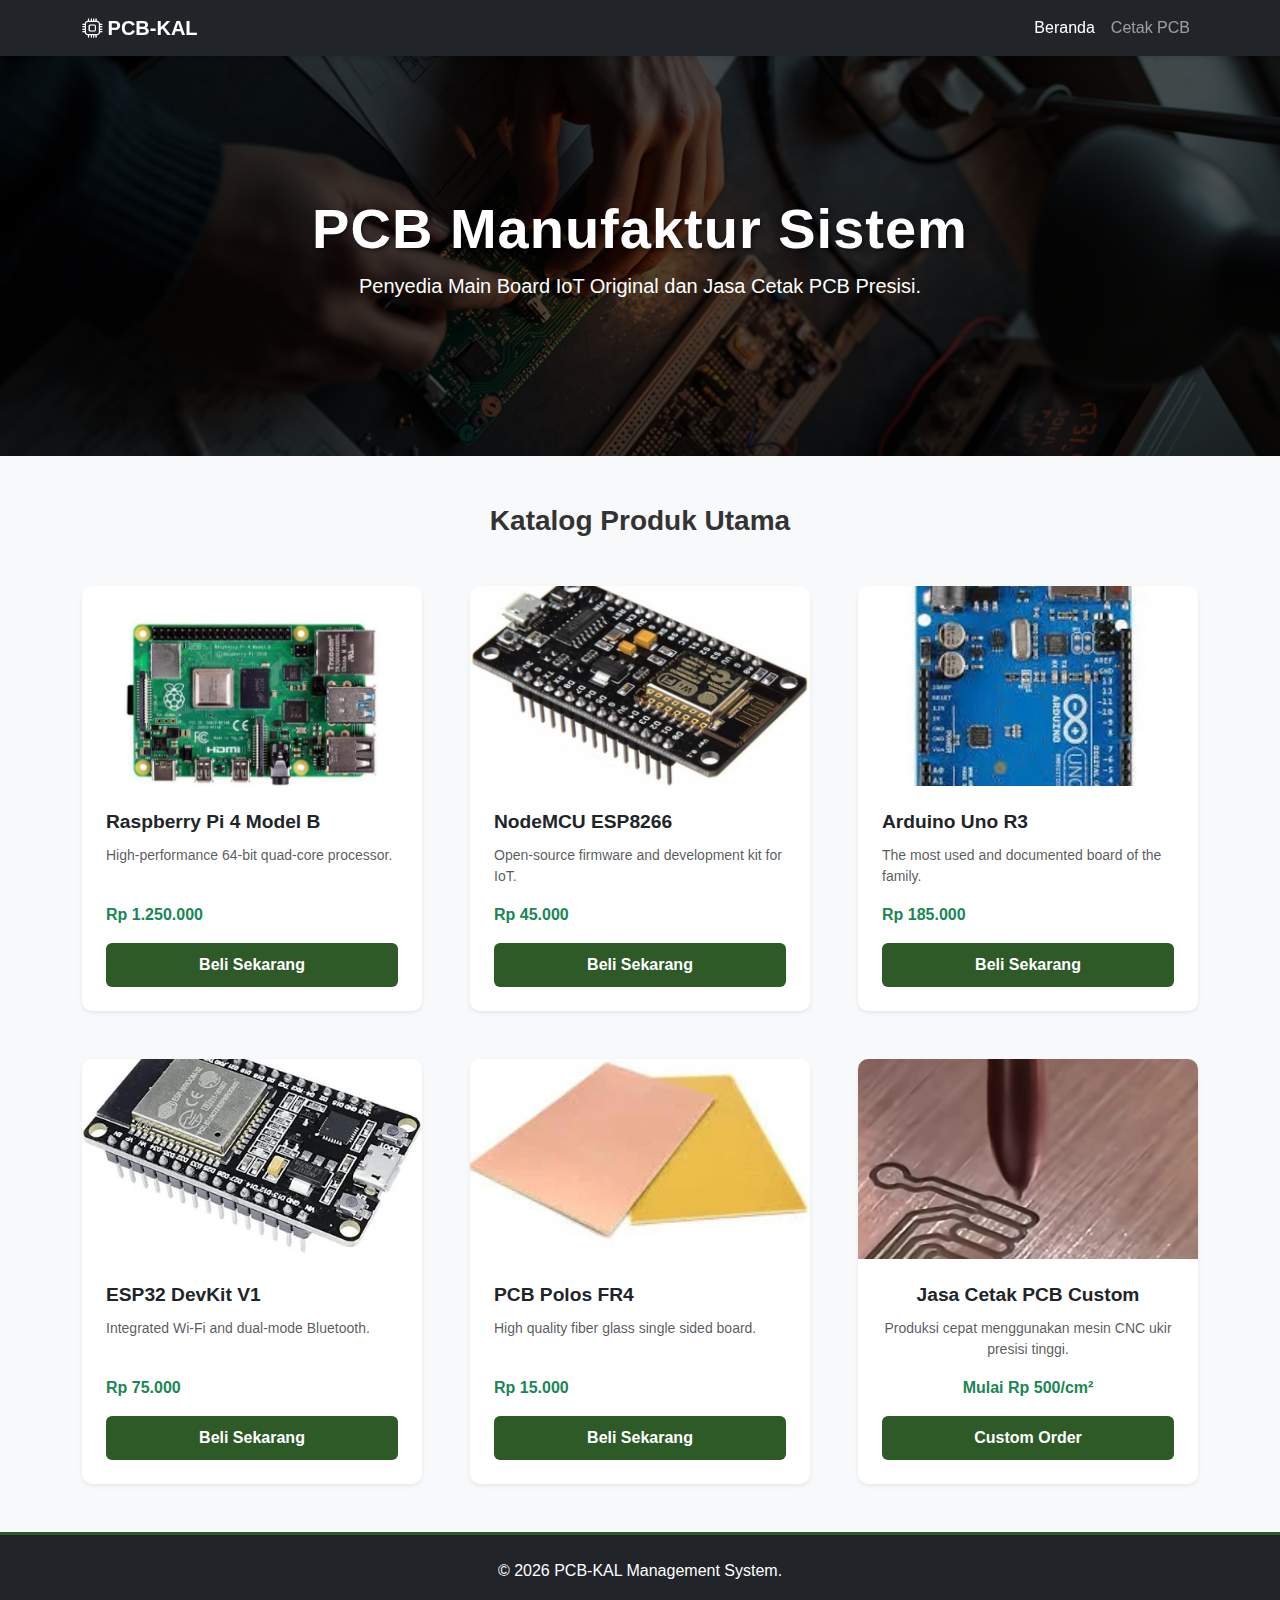
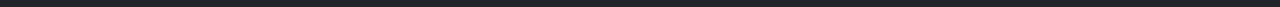
<file: index.html>
<!DOCTYPE html>
<html lang="id">
<head>
    <meta charset="UTF-8">
    <meta name="viewport" content="width=device-width, initial-scale=1.0">
    <title>PCB-KAL</title>
    <link href="https://cdn.jsdelivr.net/npm/bootstrap@5.3.0/dist/css/bootstrap.min.css" rel="stylesheet">
    <link rel="stylesheet" href="https://cdn.jsdelivr.net/npm/bootstrap-icons@1.11.0/font/bootstrap-icons.css">
    <link rel="stylesheet" href="css/style.css">
</head>
<body>
    <nav class="navbar navbar-expand-lg navbar-dark bg-dark sticky-top">
        <div class="container">
            <a class="navbar-brand fw-bold" href="index.html"><i class="bi bi-cpu"></i> PCB-KAL</a>
            <button class="navbar-toggler" type="button" data-bs-toggle="collapse" data-bs-target="#navbarNav">
                <span class="navbar-toggler-icon"></span>
            </button>
            <div class="collapse navbar-collapse" id="navbarNav">
                <ul class="navbar-nav ms-auto">
                    <li class="nav-item"><a class="nav-link active" href="index.html">Beranda</a></li>
                    <li class="nav-item"><a class="nav-link" href="cetakPcb.html">Cetak PCB</a></li>
                </ul>
            </div>
        </div>
    </nav>

    <header class="hero text-center text-white py-5">
        <div class="container">
            <h1 class="display-4 fw-bold">PCB Manufaktur Sistem</h1>
            <p class="lead">Penyedia Main Board IoT Original dan Jasa Cetak PCB Presisi.</p>
        </div>
    </header>

    <div class="container py-5">
        <h3 class="mb-5 text-center fw-bold">Katalog Produk Utama</h3>
        
        <div class="row g-5">
            <div class="col-md-4">
                <div class="card h-100 shadow-sm border-0">
                    <img src="assets/raspberry_pi.jpg" class="card-img-top" alt="Raspberry Pi" style="height: 200px; object-fit: cover;">
                    <div class="card-body d-flex flex-column">
                        <h5 class="fw-bold">Raspberry Pi 4 Model B</h5>
                        <p class="text-muted small">High-performance 64-bit quad-core processor.</p>
                        <div class="mt-auto">
                            <p class="fw-bold text-success">Rp 1.250.000</p>
                            <a href="cetakPcb.html" class="btn btn-success w-100">Beli Sekarang</a>
                        </div>
                    </div>
                </div>
            </div>

            <div class="col-md-4">
                <div class="card h-100 shadow-sm border-0">
                    <img src="assets/nodemcu.jpg" class="card-img-top" alt="NodeMCU" style="height: 200px; object-fit: cover;">
                    <div class="card-body d-flex flex-column">
                        <h5 class="fw-bold">NodeMCU ESP8266</h5>
                        <p class="text-muted small">Open-source firmware and development kit for IoT.</p>
                        <div class="mt-auto">
                            <p class="fw-bold text-success">Rp 45.000</p>
                            <a href="cetakPcb.html" class="btn btn-success w-100">Beli Sekarang</a>
                        </div>
                    </div>
                </div>
            </div>

            <div class="col-md-4">
                <div class="card h-100 shadow-sm border-0">
                    <img src="assets/arduino.jpg" class="card-img-top" alt="Arduino Uno" style="height: 200px; object-fit: cover;">
                    <div class="card-body d-flex flex-column">
                        <h5 class="fw-bold">Arduino Uno R3</h5>
                        <p class="text-muted small">The most used and documented board of the family.</p>
                        <div class="mt-auto">
                            <p class="fw-bold text-success">Rp 185.000</p>
                            <a href="cetakPcb.html" class="btn btn-success w-100">Beli Sekarang</a>
                        </div>
                    </div>
                </div>
            </div>

            <div class="col-md-4">
                <div class="card h-100 shadow-sm border-0">
                    <img src="assets/esp32.jpg" class="card-img-top" alt="ESP32" style="height: 200px; object-fit: cover;">
                    <div class="card-body d-flex flex-column">
                        <h5 class="fw-bold">ESP32 DevKit V1</h5>
                        <p class="text-muted small">Integrated Wi-Fi and dual-mode Bluetooth.</p>
                        <div class="mt-auto">
                            <p class="fw-bold text-success">Rp 75.000</p>
                            <a href="cetakPcb.html" class="btn btn-success w-100">Beli Sekarang</a>
                        </div>
                    </div>
                </div>
            </div>

            <div class="col-md-4">
                <div class="card h-100 shadow-sm border-0">
                    <img src="assets/pcb_polos.jpg" class="card-img-top" alt="PCB Polos" style="height: 200px; object-fit: cover;">
                    <div class="card-body d-flex flex-column">
                        <h5 class="fw-bold">PCB Polos FR4</h5>
                        <p class="text-muted small">High quality fiber glass single sided board.</p>
                        <div class="mt-auto">
                            <p class="fw-bold text-success">Rp 15.000</p>
                            <a href="cetakPcb.html" class="btn btn-success w-100">Beli Sekarang</a>
                        </div>
                    </div>
                </div>
            </div>

            <div class="col-md-4">
                <div class="card h-100 shadow-sm border-0">
                    <img src="assets/mesin_pcb.jpg" class="card-img-top" alt="Mesin Ukir PCB" style="height: 200px; object-fit: cover;">
                    <div class="card-body d-flex flex-column text-center">
                        <h5 class="fw-bold">Jasa Cetak PCB Custom</h5>
                        <p class="text-muted small">Produksi cepat menggunakan mesin CNC ukir presisi tinggi.</p>
                        <div class="mt-auto">
                            <p class="fw-bold text-success">Mulai Rp 500/cm²</p>
                            <a href="cetakPcb.html" class="btn btn-success w-100">Custom Order</a>
                        </div>
                    </div>
                </div>
            </div>
        </div>
    </div>

    <footer class="bg-dark text-white text-center py-4">
        <p class="mb-0">&copy; 2026 PCB-KAL Management System.</p>
    </footer>

    <script src="https://cdn.jsdelivr.net/npm/bootstrap@5.3.0/dist/js/bootstrap.bundle.min.js"></script>
</body>
</html>
</file>
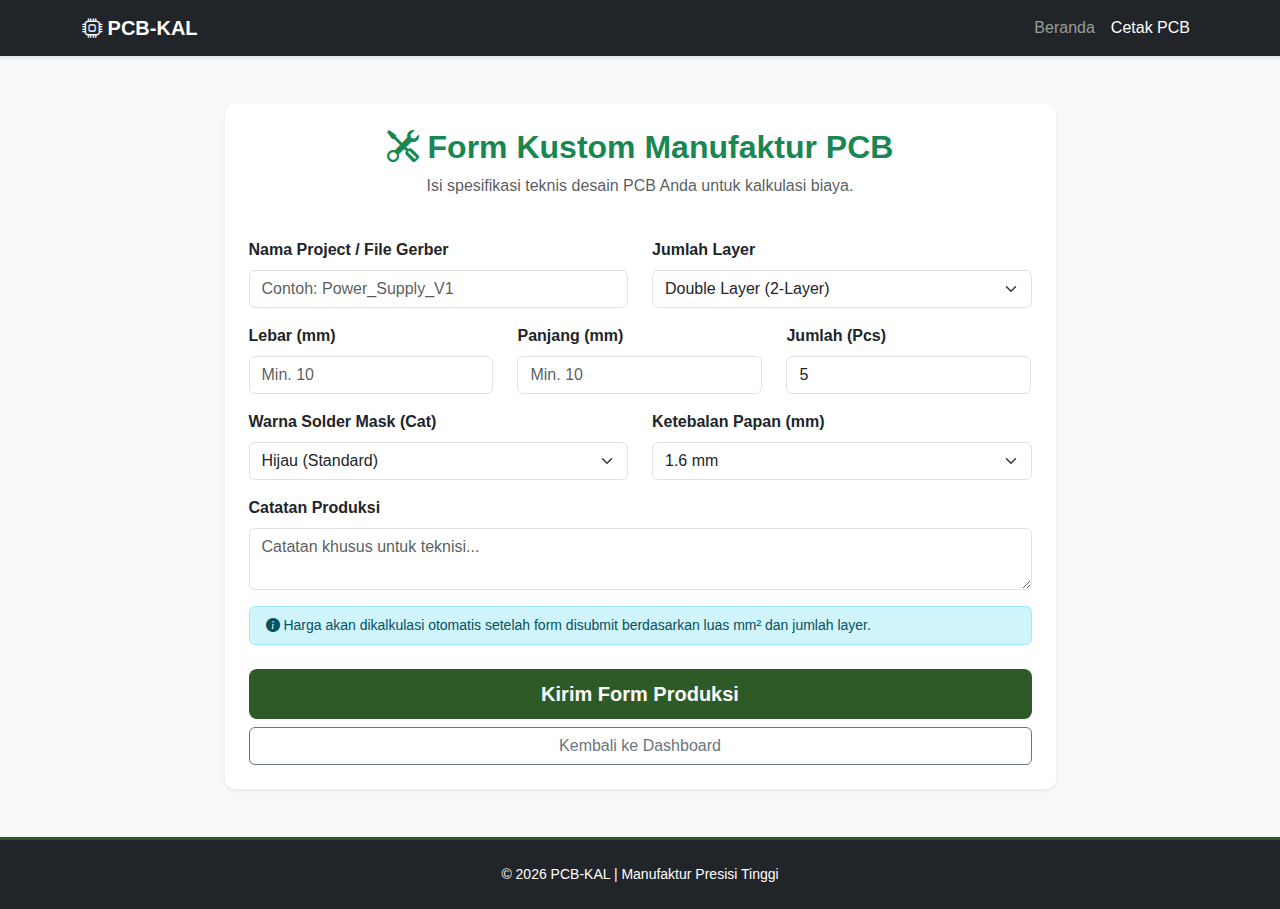
<file: cetakPcb.html>
<!DOCTYPE html>
<html lang="id">
<head>
    <meta charset="UTF-8">
    <meta name="viewport" content="width=device-width, initial-scale=1.0">
    <title>PCB-KAL | Form Custom PCB</title>
    <link href="https://cdn.jsdelivr.net/npm/bootstrap@5.3.0/dist/css/bootstrap.min.css" rel="stylesheet">
    <link rel="stylesheet" href="https://cdn.jsdelivr.net/npm/bootstrap-icons@1.11.0/font/bootstrap-icons.css">
    <link rel="stylesheet" href="css/style.css">
</head>
<body class="bg-light">
    <nav class="navbar navbar-expand-lg navbar-dark bg-dark">
        <div class="container">
            <a class="navbar-brand fw-bold" href="index.html"><i class="bi bi-cpu"></i> PCB-KAL</a>
            <div class="collapse navbar-collapse">
                <ul class="navbar-nav ms-auto">
                    <li class="nav-item"><a class="nav-link" href="index.html">Beranda</a></li>
                    <li class="nav-item"><a class="nav-link active" href="pesanan.html">Cetak PCB</a></li>
                </ul>
            </div>
        </div>
    </nav>

    <div class="container my-5">
        <div class="row justify-content-center">
            <div class="col-md-9">
                <div class="card shadow-sm border-0 p-4">
                    <div class="text-center mb-4">
                        <h2 class="text-success fw-bold"><i class="bi bi-tools"></i> Form Kustom Manufaktur PCB</h2>
                        <p class="text-muted">Isi spesifikasi teknis desain PCB Anda untuk kalkulasi biaya.</p>
                    </div>
                    
                    <form>
                        <div class="row">
                            <div class="col-md-6 mb-3">
                                <label class="form-label fw-bold">Nama Project / File Gerber</label>
                                <input type="text" class="form-control" placeholder="Contoh: Power_Supply_V1" required>
                            </div>
                            <div class="col-md-6 mb-3">
                                <label class="form-label fw-bold">Jumlah Layer</label>
                                <select class="form-select">
                                    <option>Single Layer (1-Layer)</option>
                                    <option selected>Double Layer (2-Layer)</option>
                                    <option>Multi Layer (4-Layer)</option>
                                </select>
                            </div>
                        </div>

                        <div class="row">
                            <div class="col-md-4 mb-3">
                                <label class="form-label fw-bold">Lebar (mm)</label>
                                <input type="number" class="form-control" min="10" placeholder="Min. 10" required>
                            </div>
                            <div class="col-md-4 mb-3">
                                <label class="form-label fw-bold">Panjang (mm)</label>
                                <input type="number" class="form-control" min="10" placeholder="Min. 10" required>
                            </div>
                            <div class="col-md-4 mb-3">
                                <label class="form-label fw-bold">Jumlah (Pcs)</label>
                                <input type="number" class="form-control" min="1" value="5" required>
                            </div>
                        </div>

                        <div class="row">
                            <div class="col-md-6 mb-3">
                                <label class="form-label fw-bold">Warna Solder Mask (Cat)</label>
                                <div class="d-flex gap-2">
                                    <select class="form-select">
                                        <option value="green">Hijau (Standard)</option>
                                        <option value="blue">Biru</option>
                                        <option value="red">Merah</option>
                                        <option value="black">Hitam</option>
                                        <option value="purple">Ungu</option>
                                    </select>
                                </div>
                            </div>
                            <div class="col-md-6 mb-3">
                                <label class="form-label fw-bold">Ketebalan Papan (mm)</label>
                                <select class="form-select">
                                    <option>0.8 mm</option>
                                    <option selected>1.6 mm</option>
                                    <option>2.0 mm</option>
                                </select>
                            </div>
                        </div>

                        <div class="mb-3">
                            <label class="form-label fw-bold">Catatan Produksi</label>
                            <textarea class="form-control" rows="2" placeholder="Catatan khusus untuk teknisi..."></textarea>
                        </div>

                        <div class="alert alert-info py-2 small">
                            <i class="bi bi-info-circle-fill"></i> Harga akan dikalkulasi otomatis setelah form disubmit berdasarkan luas mm² dan jumlah layer.
                        </div>

                        <div class="d-grid gap-2 mt-4">
                            <button type="submit" class="btn btn-success btn-lg fw-bold">Kirim Form Produksi</button>
                            <a href="index.html" class="btn btn-outline-secondary">Kembali ke Dashboard</a>
                        </div>
                    </form>
                </div>
            </div>
        </div>
    </div>

    <footer class="bg-dark text-white text-center py-4">
        <p class="mb-0 small">&copy; 2026 PCB-KAL | Manufaktur Presisi Tinggi</p>
    </footer>

    <script src="https://cdn.jsdelivr.net/npm/bootstrap@5.3.0/dist/js/bootstrap.bundle.min.js"></script>
</body>
</html>
</file>
<file: css/style.css>
body {
    font-family: 'Segoe UI', Tahoma, Geneva, Verdana, sans-serif;
    background-color: #f8f9fa;
    color: #333;
}

.navbar {
    box-shadow: 0 2px 4px rgba(0,0,0,0.1);
}

.hero {
    background: linear-gradient(rgba(0, 0, 0, 0.7), rgba(0, 0, 0, 0.7)), 
                url('../assets/background.png') no-repeat center center;
    background-size: cover;
    background-position: center;
    min-height: 400px;
    display: flex;
    align-items: center;
    justify-content: center;
}

.hero h1 {
    text-shadow: 2px 2px 4px rgba(0,0,0,0.5);
    letter-spacing: 1px;
}

.card {
    transition: transform 0.3s ease, box-shadow 0.3s ease;
    border-radius: 10px;
    overflow: hidden;
}

.card:hover {
    transform: translateY(-10px);
    box-shadow: 0 12px 20px rgba(0,0,0,0.15) !important;
}

.card-body {
    padding: 1.5rem;
}

.card-title, h5.fw-bold {
    font-size: 1.2rem;
    margin-bottom: 0.75rem;
}

.btn-success {
    background-color: #2d5a27;
    border: none;
    padding: 10px;
    font-weight: 600;
    transition: 0.3s;
}

.btn-success:hover {
    background-color: #1e3d1a;
    box-shadow: 0 4px 8px rgba(0,0,0,0.2);
}

input:focus, select:focus {
    border-color: #2d5a27 !important;
    box-shadow: 0 0 0 0.25rem rgba(45, 90, 39, 0.25) !important;
}

footer {
    border-top: 3px solid #2d5a27;
}
</file>
